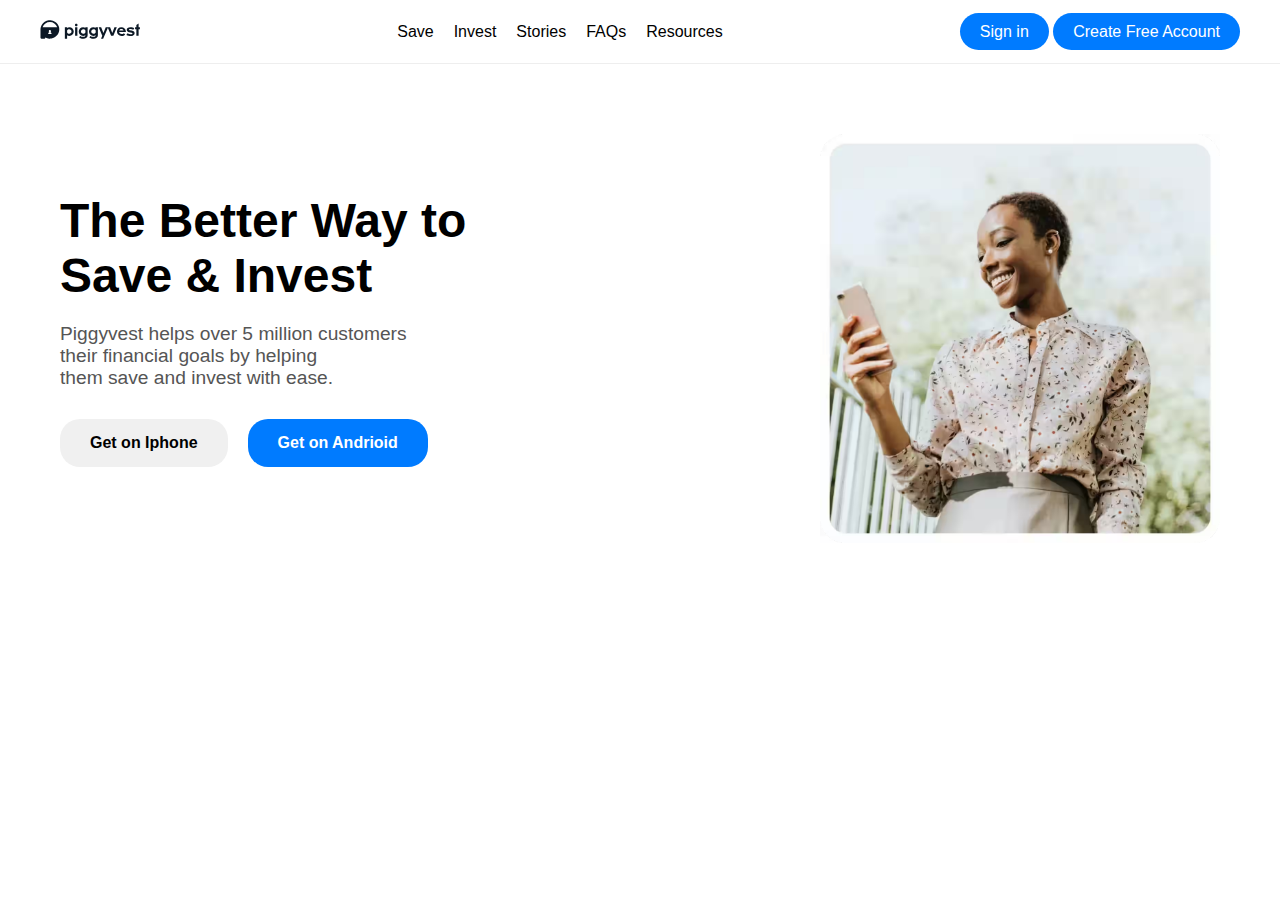
<file: index.html>
<!DOCTYPE html>
<html lang="en">
  <head>
    <meta charset="UTF-8" />
    <meta name="viewport" content="width=device-width, initial-scale=1.0" />
    <title>Mono Landing Page</title>
    <link
      rel="shortcut icon"
      href="/Users/Bughie/Desktop/week 2/Mono-Case-Study-Slide-4-231121.jpg"
      type="image/x-icon"
    />
    <link rel="stylesheet" href="styles.css" />
  </head>
  <body>
    <header>
      <nav>
        <div class="logo">
          <img src="/logo-2.svg" alt="Mono Logo" />
        </div>
        <ul class="nav-links">
          <li><a href="#">Save</a></li>
          <li><a href="#">Invest</a></li>
          <li><a href="#">Stories</a></li>
          <li><a href="#">FAQs</a></li>
          <li><a href="#">Resources</a></li>
        </ul>
        <div class="auth-buttons">
          <a href="/Users/Bughie/Desktop/week 2/Login.html">Sign in</a>
          <a href="/Users/Bughie/Desktop/week 2/Login.html"
            >Create Free Account</a
          >
        </div>
      </nav>
    </header>

    <main>
      <section class="hero-section">
        <div class="hero-text">
          <h1>
            The Better Way to <br />
            Save & Invest
          </h1>
          <p>
            Piggyvest helps over 5 million customers <br />
            their financial goals by helping<br />
            them save and invest with ease.<br />
          </p>
          <div class="cta-buttons">
            <a href="#" class="btn-secondary">Get on Iphone</a>
            <a href="#" class="btn-primary">Get on Andrioid</a>
          </div>
        </div>
        <div class="hero-image">
          <img src="/lady.avif" alt="Mono Widget Image" />
        </div>
      </section>
    </main>
  </body>
</html>
</file>
<file: styles.css>
* {
  margin: 0;
  padding: 0;
  box-sizing: border-box;
  font-family: Arial, sans-serif;
}

body {
  background-color: #fff;
}

header {
  width: 100%;
  padding: 20px;
  background-color: #fff;
  border-bottom: 1px solid #eee;
}

nav {
  display: flex;
  justify-content: space-between;
  align-items: center;
  max-width: 1200px;
  margin: 0 auto;
}

.logo img {
  width: 100px;
}

.nav-links {
  display: flex;
  list-style: none;
}

.nav-links li {
  margin-left: 20px;
}

.nav-links a {
  text-decoration: none;
  color: #000;
  font-weight: 500;
}

.auth-buttons a {
  text-decoration: none;
  color: #fff;
  background-color: #007bff;
  padding: 10px 20px;
  border-radius: 20px;
}

.hero-section {
  display: flex;
  justify-content: space-between;
  align-items: center;
  max-width: 1200px;
  margin: 50px auto;
  padding: 20px;
}

.hero-text {
  flex: 1;

  align-items: center;
  gap: 10px;
  margin-bottom: 20px;
}

.hero-text h1 {
  font-size: 3em;
  font-weight: 700;
  margin-bottom: 20px;
}

.hero-text p {
  font-size: 1.2em;
  margin-bottom: 30px;
  color: #555;
}

.cta-buttons {
  display: flex;
  gap: 20px;
}

.btn-primary,
.btn-secondary {
  padding: 15px 30px;
  text-decoration: none;
  border-radius: 20px;
  font-weight: 600;
}

.btn-primary {
  background-color: #007bff;
  color: #fff;
}

.btn-secondary {
  background-color: #f0f0f0;
  color: #000;
}

.hero-image img {
  width: 400px;
}
</file>
